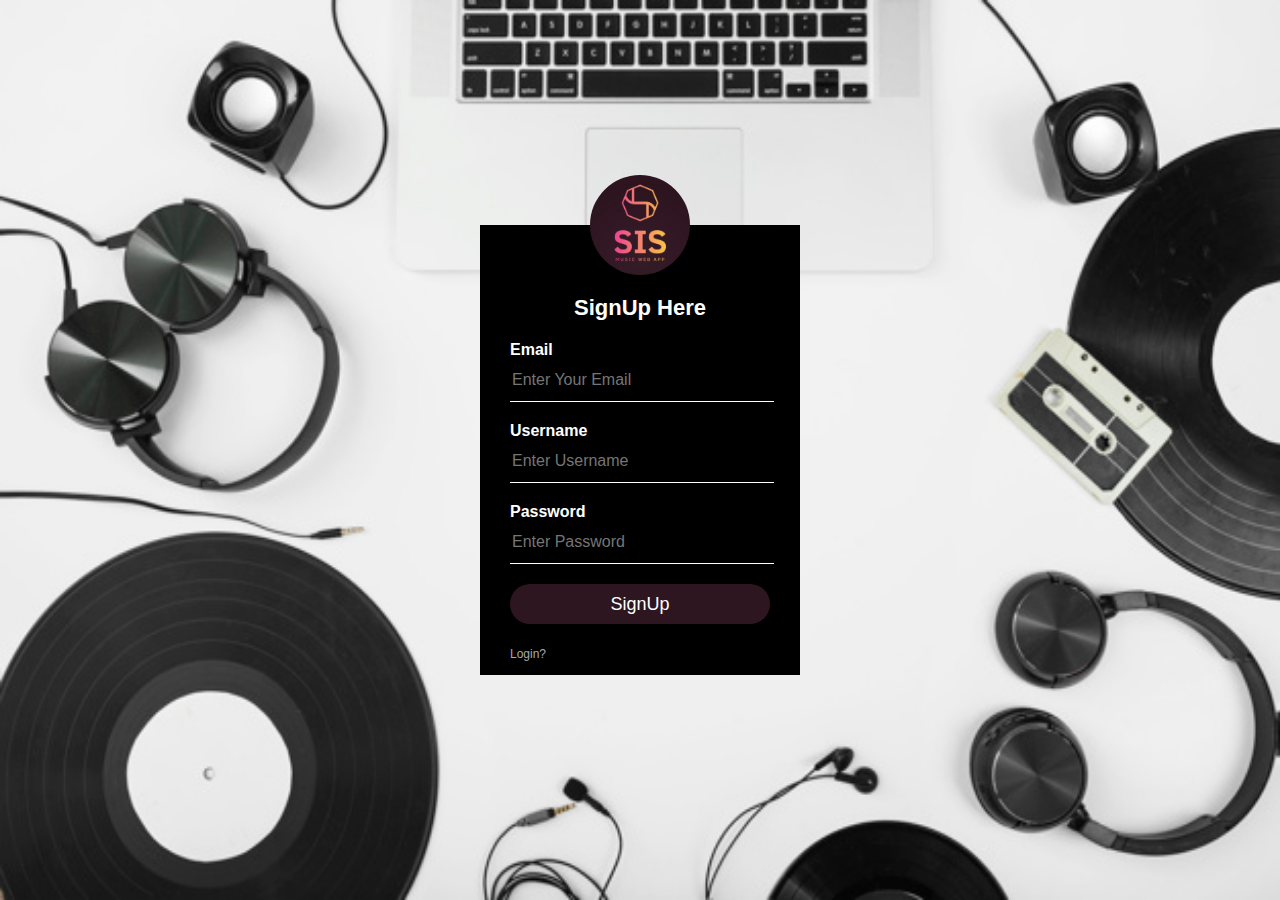
<file: index.html>
<!doctype html>
<html>
    <head>
        <title>SignUp</title>
            <link rel="stylesheet" href="style.css">
                <body>
                    <div class="loginbox">
                        <img src="IMG_20210520_200425.jpg" class="backbox" alt="">
                            <h1>SignUp Here</h1>
                            <form action="">
                                <p>Email</p>
                                <input type="email" name="" placeholder="Enter Your Email">
                                <p>Username</p>
                                <input type="text" name="" placeholder="Enter Username">
                                <p>Password</p>
                                <input type="password" name="" placeholder="Enter Password">
                                <input type="submit" name="" value="SignUp">
                                <a href="https://irshad-alungal.github.io/login/">Login?</a>
                            </form>
                    </div> 
                </body>
    </head>
</html>
</file>
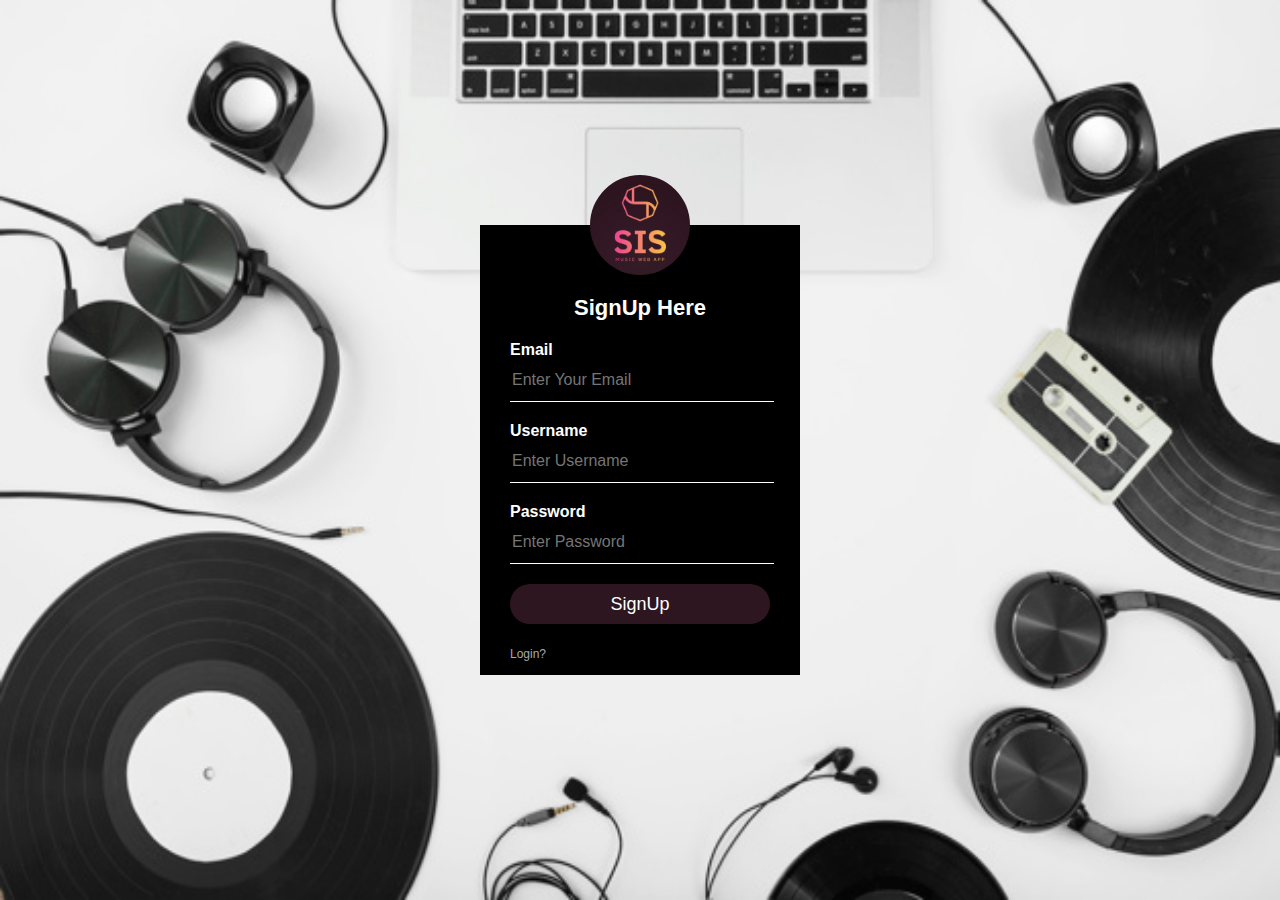
<file: up.html>
<!doctype html>
<html>
    <head>
        <title>SignUp</title>
            <link rel="stylesheet" href="style.css">
                <body>
                    <div class="loginbox">
                        <img src="IMG_20210520_200425.jpg" class="backbox" alt="">
                            <h1>SignUp Here</h1>
                            <form action="">
                                <p>Email</p>
                                <input type="email" name="" placeholder="Enter Your Email">
                                <p>Username</p>
                                <input type="text" name="" placeholder="Enter Username">
                                <p>Password</p>
                                <input type="password" name="" placeholder="Enter Password">
                                <input type="submit" name="" value="SignUp">
                                <a href="#">Login?</a>
                            </form>
                    </div> 
                </body>
    </head>
</html>
</file>
<file: style.css>
body{
    margin: 0;
    padding: 0;
    background: url(top-view-audio-devices-with-laptop-white-background_23-2147924085.jpg);
    background-size: 100% 100% ;
    background-repeat: no-repeat;
    background-attachment: fixed;
    background-position: center;
    font-family: sans-serif;
}

.loginbox{
    width: 320px;
    height: 450px;
    background: #000;
    color: #fff;
    top: 50%;
    left: 50%;
    position: absolute;
    transform: translate(-50%,-50%);
    box-sizing: border-box;
    padding: 70px 30px;
}

.backbox{
    width: 100px;
    height: 100px;
    border-radius: 50%;
    position: absolute;
    top: -50px;
    left: calc(50% - 50px);
}

h1{
    margin: 0;
    padding: 0 0 20px;
    text-align: center;
    font-size: 22px;
}

.loginbox p{
    margin: 0;
    padding: 0;
    font-weight: bold;
}

.loginbox input{
    width: 100%;
    margin-bottom: 20px;
}

.loginbox input[type="email"], input[type="text"], input[type="password"]
{
    border: none;
    border-bottom: 1px solid #fff;
    background: transparent;
    outline: none;
    height: 40px;
    color: #fff;
    font-size: 16px;
}

.loginbox input[type="submit"]
{
    border: none;
    outline: none;
    height: 40px;
    background: rgba(45,22,32,255);
    color: #fff;
    font-size: 18px;
    border-radius: 20px;
}

.loginbox input[type="submit"]:hover
{
    cursor: pointer;
    background: #f7b850;
    color: #000;
}

.loginbox a{
    text-decoration: none;
    font-size: 12px;
    line-height: 20px;
    color: darkgrey;
}

.loginbox a:hover
{
    color: #f7b850;
}
</file>
